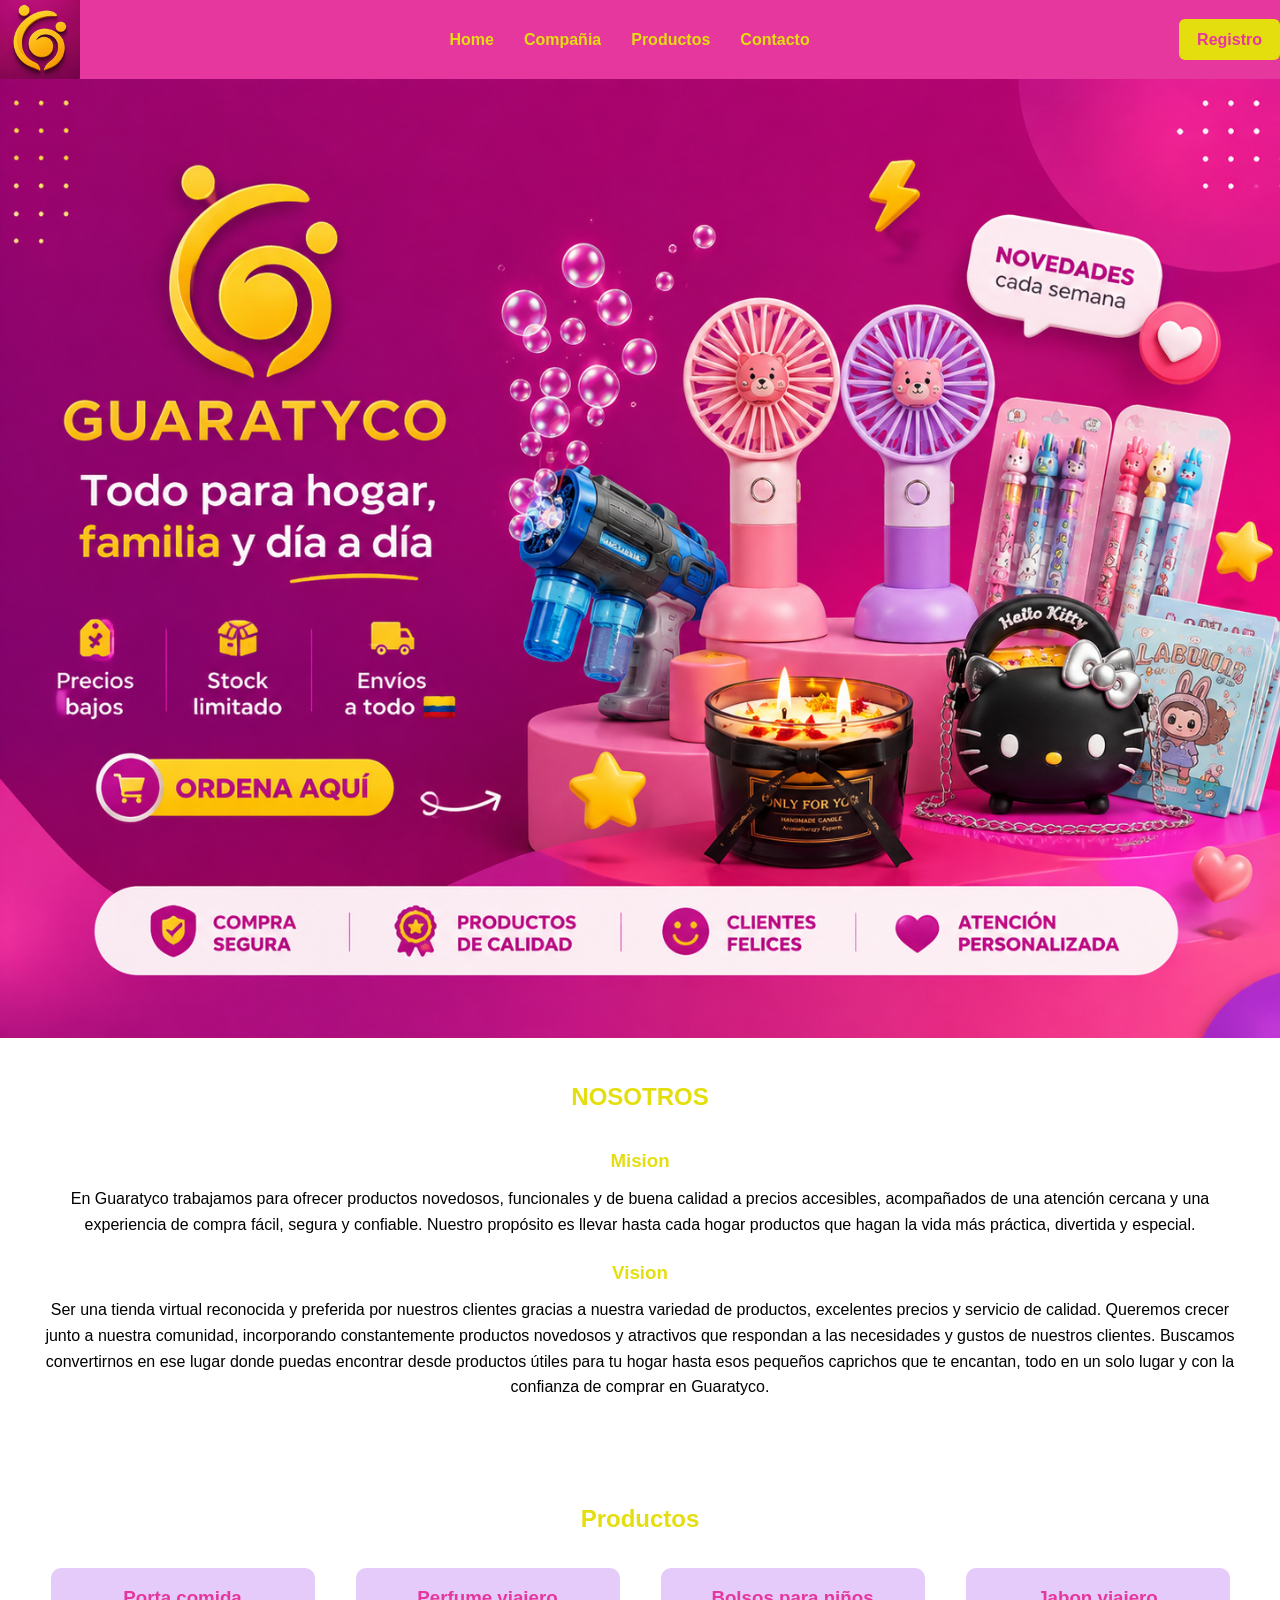
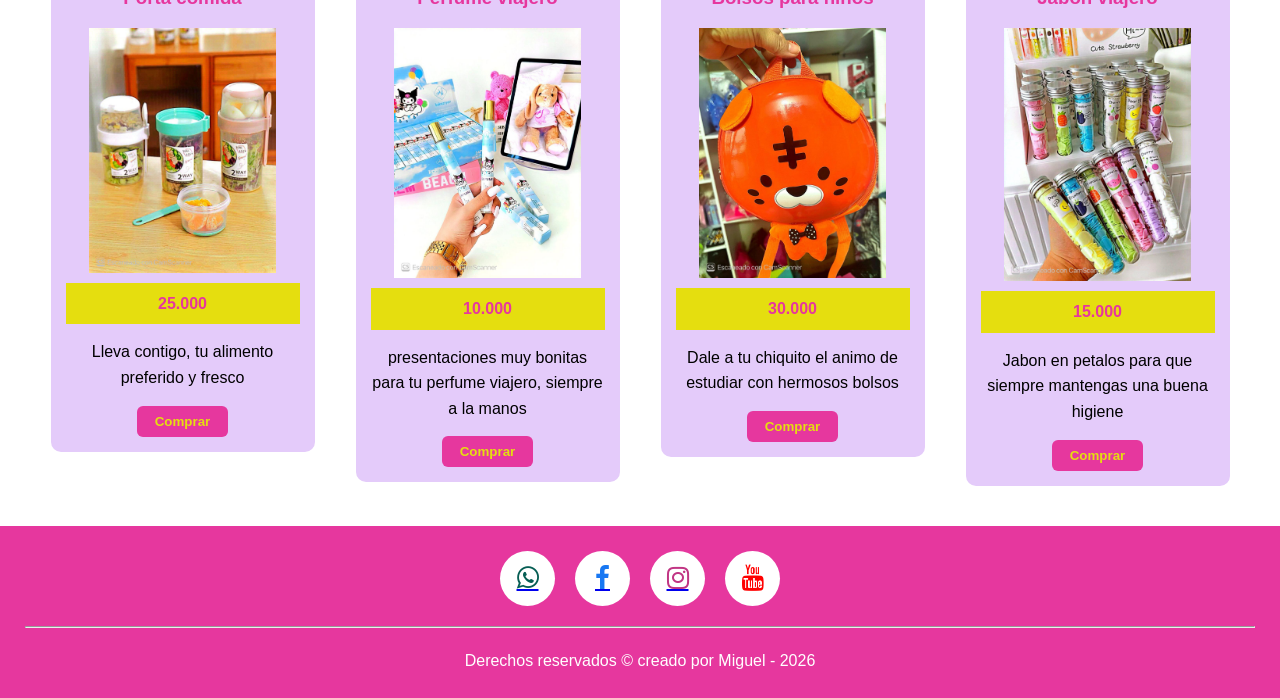
<file: index.html>
<!DOCTYPE html>
<html lang="es">
<head>
    <meta charset="UTF-8">
    <meta name="viewport" content="width=device-width, initial-scale=1.0">
    <title>Guaratyco</title>
    <link rel="stylesheet" href="home.css">
    <link rel="stylesheet" href="https://cdnjs.cloudflare.com/ajax/libs/font-awesome/4.7.0/css/font-awesome.min.css">
    <link rel="stylesheet" href="imagenes/img/img_varias/icono.png">
</head>
<body>
    <header>
        <nav>
            <img src="imagenes/img/img_varias/icono_guaratyco.png" alt="icono de guaratyco para la barra navegadora">
            <input type="checkbox" id="menu_bar">
            <label for="menu_bar" class="fa fa-bars"></label>
            <div class="menu">
                <a href="index.html">Home</a>
                <a href="compañia.html">Compañia</a>
                <a href="productos.html">Productos</a>
                <a href="contacto.html">Contacto</a>
            </div>
            <a href="registro.html">Registro</a>
        </nav>
    </header>

    <main>
        <section class="banner">
            <img src="imagenes/img/img_varias/banner_guaratyco.png" alt="banner de guaratyco">
        </section>

        <section class="nosotros">
            <h2>NOSOTROS</h2>
            <h3>Mision</h3>
            <p>En Guaratyco trabajamos para ofrecer productos novedosos, funcionales y de buena calidad a precios accesibles, acompañados de una atención cercana y una experiencia de compra fácil, segura y confiable. Nuestro propósito es llevar hasta cada hogar productos que hagan la vida más práctica, divertida y especial.</p>
            <h3>Vision</h3>
            <p>Ser una tienda virtual reconocida y preferida por nuestros clientes gracias a nuestra variedad de productos, excelentes precios y servicio de calidad.
            Queremos crecer junto a nuestra comunidad, incorporando constantemente productos novedosos y atractivos que respondan a las necesidades y gustos de nuestros clientes. Buscamos convertirnos en ese lugar donde puedas encontrar desde productos útiles para tu hogar hasta esos pequeños caprichos que te encantan, todo en un solo lugar y con la confianza de comprar en Guaratyco. 
            </p>
        </section>

        <section class="productos">
            <h2>Productos</h2>
            <div class=" lista-productos">
                <article class="producto">
                    <h3>Porta comida</h3>
                    <div class="imagen-producto">
                    <img src="imagenes/img/img_varias/imagen7.jpeg" alt="Porta comida">
                    </div>
                    <span>25.000</span>
                    <p>Lleva contigo, tu alimento preferido y fresco </p>
                    <button>Comprar</button>
                </article>

                <article class="producto">
                    <h3>Perfume viajero</h3>
                    <div class="imagen-producto">
                    <img src="imagenes/img/img_varias/imagen8.jpeg" alt="Perfume viajero">
                    </div>
                    <span>10.000</span>
                    <p> presentaciones muy bonitas para tu perfume viajero, siempre a la manos</p>
                    <button>Comprar</button>
                </article>

                <article class="producto">
                    <h3>Bolsos para niños</h3>
                    <div class="imagen-producto">
                    <img src="imagenes/img/img_varias/imagen3.jpeg" alt="bolsos para niños">
                    </div>
                    <span>30.000</span>
                    <p>Dale a tu chiquito el animo de estudiar con hermosos bolsos</p>
                    <button>Comprar</button>
                </article>

                <article class="producto">
                    <h3>Jabon viajero</h3>
                    <div class="imagen-producto">
                    <img src="imagenes/img/img_varias/imagen9.jpeg" alt="Jabon viajero">
                    </div>
                    <span>15.000</span>
                    <p>Jabon en petalos para que siempre mantengas una buena higiene</p>
                    <button>Comprar</button>
                </article>
            </div>
        </section>

    </main>

    <footer>
        <div class="redes">
            <a href=" https://chat.whatsapp.com/JFD6vWBDMRi2YSAXaRS4Fo?s=sw&p=i&mlu=0&ilr=0"><i class="fa fa-whatsapp"></i></a>
            <a href="https://www.facebook.com/share/18Zp3nKicT/?mibextid=wwXIfr"><i class="fa fa-facebook"></i></a>
            <a href="https://www.instagram.com/guaratyco?igsi=MWtvczlqNHpyYTFlNQ=="><i class="fa fa-instagram"></i></a>
            <a href=""><i class="fa fa-youtube"></i></a>
        </div>
        <hr>
        <p>Derechos reservados &copy; creado por Miguel - 2026</p>
    </footer>
</body>
</html>
</file>
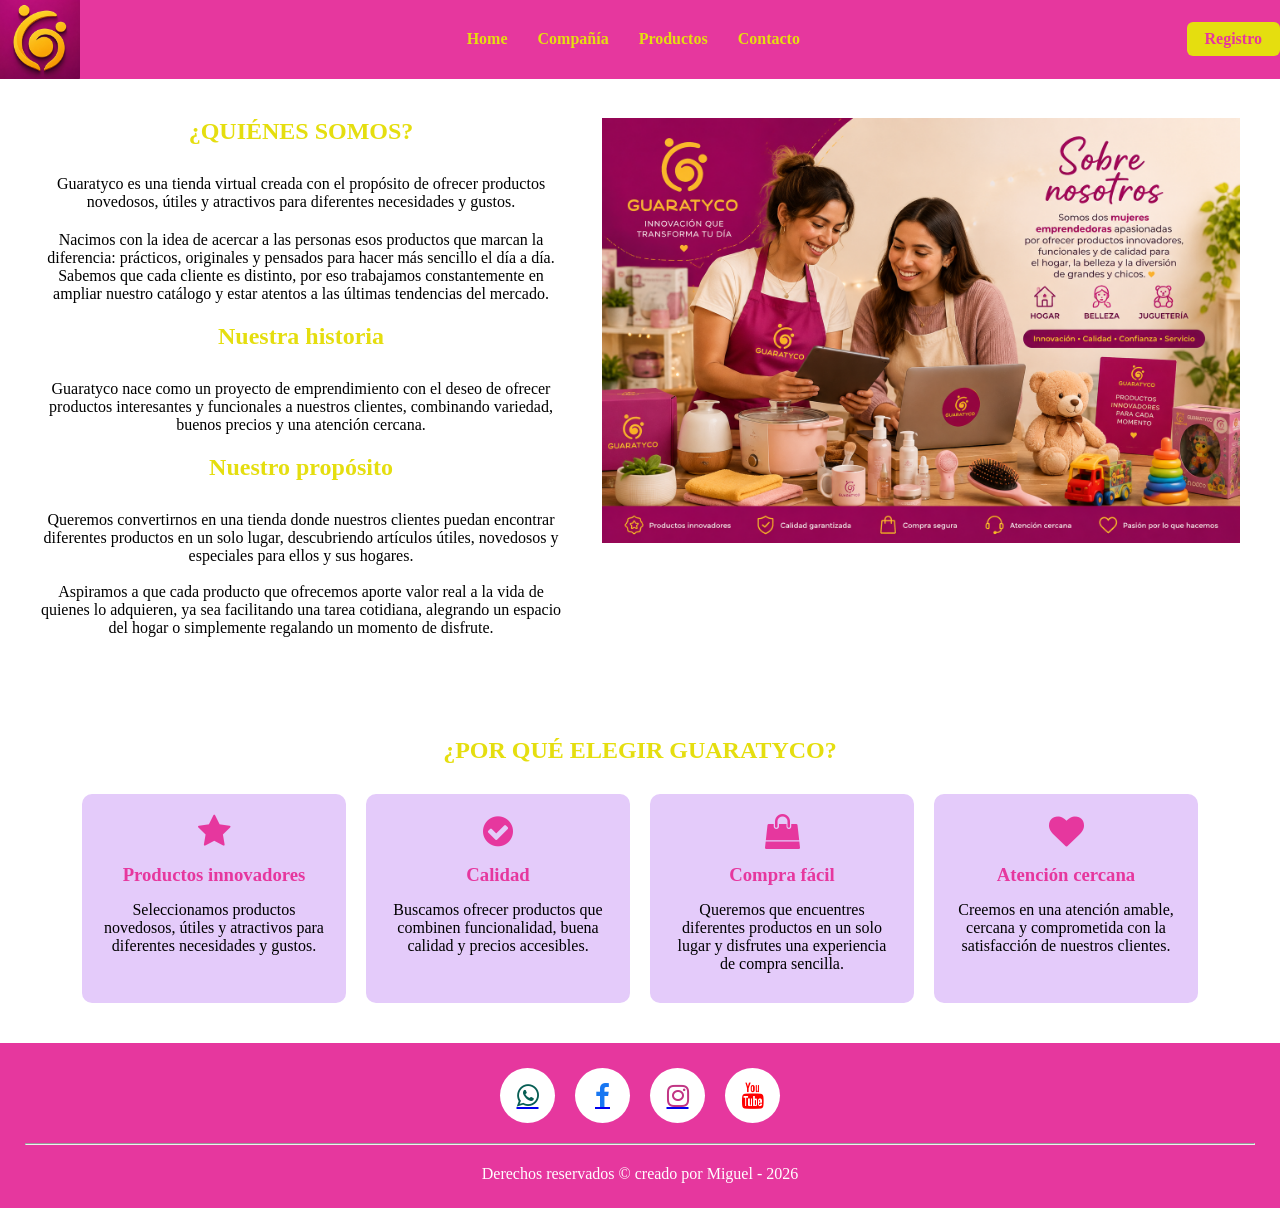
<file: compañia.html>
<!DOCTYPE html>
<html lang="es">

<head>
    <meta charset="UTF-8">
    <meta name="viewport" content="width=device-width, initial-scale=1.0">
    <title>Compañía - Guaratyco</title>
    <link rel="stylesheet" href="compañia.css">
    <link rel="stylesheet" href="https://cdnjs.cloudflare.com/ajax/libs/font-awesome/4.7.0/css/font-awesome.min.css">
    <link rel="stylesheet" href="imagenes/img/img_varias/icono.png">
</head>

<body>
    <header>
        <nav>
            <img src="imagenes/img/img_varias/icono_guaratyco.png"
            alt="Icono de Guaratyco para la barra de navegación">
            <input type="checkbox" id="menu_bar">
            <label for="menu_bar" class="fa fa-bars"></label>
            <div class="menu">
                <a href="index.html">Home</a>
                <a href="compañia.html">Compañía</a>
                <a href="productos.html">Productos</a>
                <a href="contacto.html">Contacto</a>
            </div>
            <a href="registro.html">Registro</a>
        </nav>
    </header>

    <main>

        <section class="compañia">

            <div class="contenido-compañia">

                <div class="texto-compañia">

                    <h2>¿QUIÉNES SOMOS?</h2>
                    <p>
                        Guaratyco es una tienda virtual creada con el propósito de ofrecer productos novedosos, útiles y atractivos para diferentes necesidades y gustos.
                        
                    </p>

                    <p>
                        Nacimos con la idea de acercar a las personas esos productos que marcan la diferencia: prácticos, originales y pensados para hacer más sencillo el día a día. Sabemos que cada cliente es distinto, por eso trabajamos constantemente en ampliar nuestro catálogo y estar atentos a las últimas tendencias del mercado.
                    </p>


                    <h2>Nuestra historia</h2>
                    <p>
                        Guaratyco nace como un proyecto de emprendimiento con el deseo de ofrecer productos interesantes y funcionales a nuestros clientes, combinando variedad, buenos precios y una atención cercana.
                        
                    </p>


                    <h2>Nuestro propósito</h2>
                    <p>
                        Queremos convertirnos en una tienda donde nuestros clientes puedan encontrar diferentes productos en un solo lugar, descubriendo artículos útiles, novedosos y especiales para ellos y sus hogares.
                    <br><br>

                        Aspiramos a que cada producto que ofrecemos aporte valor real a la vida de quienes lo adquieren, ya sea facilitando una tarea cotidiana, alegrando un espacio del hogar o simplemente regalando un momento de disfrute. 
                    </p>
                </div>
            

                <div class="imagen-compañia">
                    <img src="imagenes/img/img_varias/compañia_img.png"
                    alt="Mujeres emprendedoras de Guaratyco">

                </div>
            </div>

        </section>

        <section class="porque-elegir">

            <h2>¿POR QUÉ ELEGIR GUARATYCO?</h2>

            <div class="contenedor-ventajas">
                <article class="ventaja">
                    <i class="fa fa-star"></i>
                    <h3>Productos innovadores</h3>
                    <p>
                        Seleccionamos productos novedosos, útiles y atractivos
                        para diferentes necesidades y gustos.
                    </p>

                </article>

                <article class="ventaja">
                    <i class="fa fa-check-circle"></i>
                    <h3>Calidad</h3>
                    <p>
                        Buscamos ofrecer productos que combinen funcionalidad,
                        buena calidad y precios accesibles.
                    </p>

                </article>

                <article class="ventaja">
                    <i class="fa fa-shopping-bag"></i>
                    <h3>Compra fácil</h3>
                    <p>
                        Queremos que encuentres diferentes productos en un solo
                        lugar y disfrutes una experiencia de compra sencilla.
                    </p>

                </article>

                <article class="ventaja">
                    <i class="fa fa-heart"></i>
                    <h3>Atención cercana</h3>
                    <p>
                        Creemos en una atención amable, cercana y comprometida
                        con la satisfacción de nuestros clientes.
                    </p>

                </article>
            </div>
        </section>
    </main>

    <footer>

        <div class="redes">
            <a href=" https://chat.whatsapp.com/JFD6vWBDMRi2YSAXaRS4Fo?s=sw&p=i&mlu=0&ilr=0"><i class="fa fa-whatsapp"></i></a>
            <a href="https://www.facebook.com/share/18Zp3nKicT/?mibextid=wwXIfr"><i class="fa fa-facebook"></i></a>
            <a href="https://www.instagram.com/guaratyco?igsi=MWtvczlqNHpyYTFlNQ=="><i class="fa fa-instagram"></i></a>
            <a href=""><i class="fa fa-youtube"></i></a>

        </div>

        <hr>

        <p>
            Derechos reservados &copy; creado por Miguel - 2026
        </p>

    </footer>
</body>
</html>
</file>
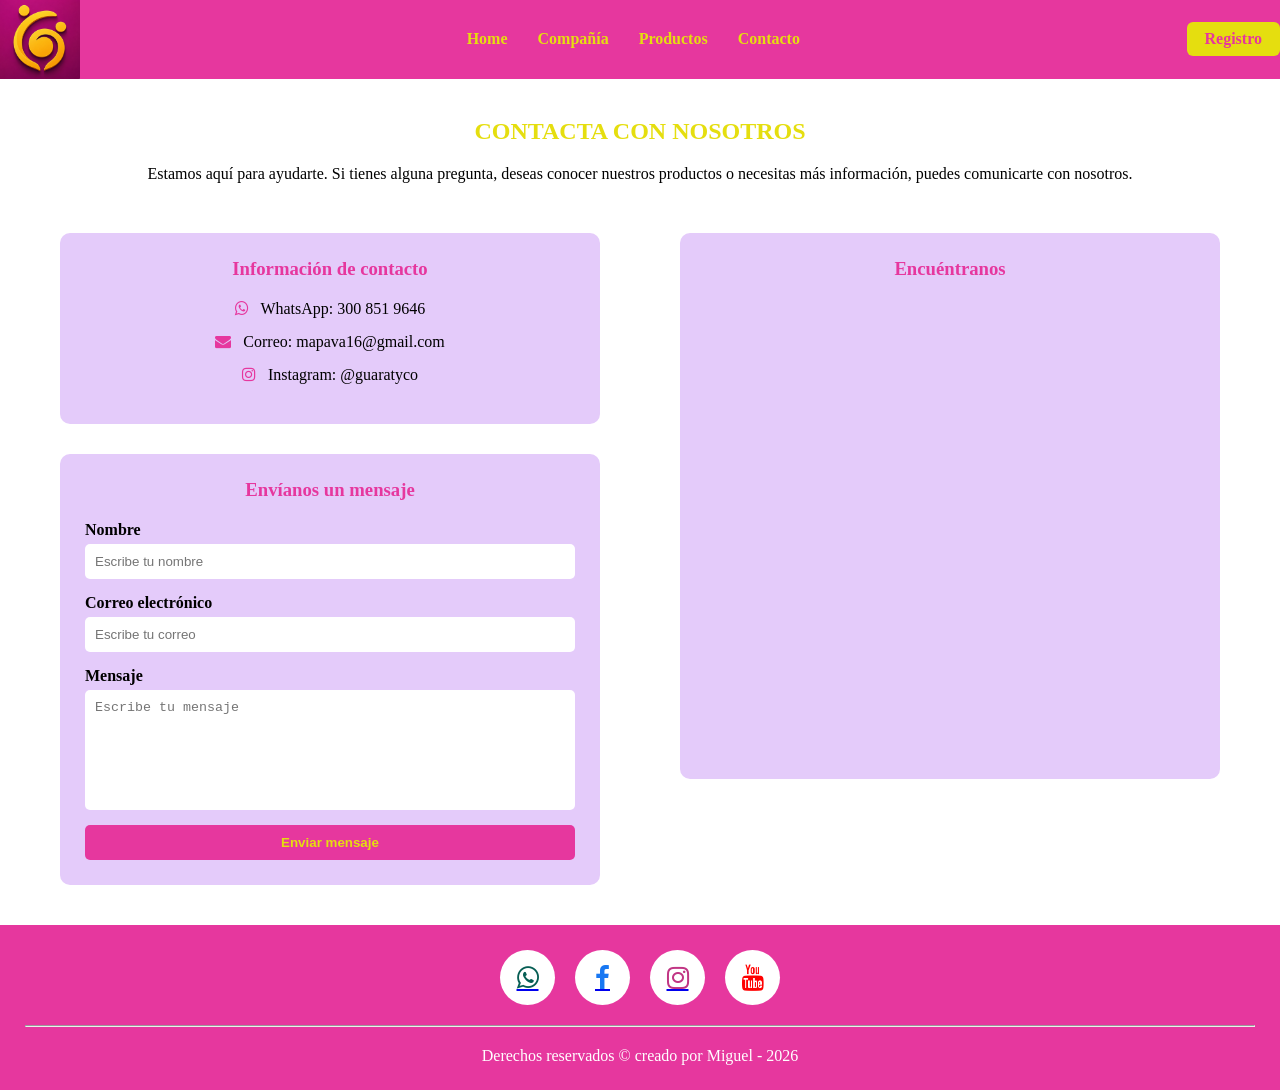
<file: contacto.html>
<!DOCTYPE html>
<html lang="es">

<head>
    <meta charset="UTF-8">
    <meta name="viewport" content="width=device-width, initial-scale=1.0">
    <title>Contacto</title>
    <link rel="stylesheet" href="contacto.css">
    <link rel="stylesheet" href="https://cdnjs.cloudflare.com/ajax/libs/font-awesome/4.7.0/css/font-awesome.min.css">
    <link rel="stylesheet" href="imagenes/img/img_varias/icono.png">
</head>

<body>
    <header>
        <nav>
            <img src="imagenes/img/img_varias/icono_guaratyco.png"
            alt="Icono de Guaratyco para la barra de navegación">
            <input type="checkbox" id="menu_bar">
            <label for="menu_bar" class="fa fa-bars"></label>
            <div class="menu">
                <a href="index.html">Home</a>
                <a href="compañia.html">Compañía</a>
                <a href="productos.html">Productos</a>
                <a href="contacto.html">Contacto</a>
            </div>
            <a href="registro.html">Registro</a>
        </nav>
    </header>

<main>

    <section class="contacto">
        <h2>CONTACTA CON NOSOTROS</h2>
        <p>
            Estamos aquí para ayudarte. Si tienes alguna pregunta,
            deseas conocer nuestros productos o necesitas más información,
            puedes comunicarte con nosotros.
        </p>

        <div class="contenedor-contacto">
            <div class="datos-contacto">
                <div class="informacion-contacto">
                    <h3>Información de contacto</h3>
                    <p>
                        <i class="fa fa-whatsapp"></i>
                        WhatsApp: 300 851 9646
                    </p>

                    <p>
                        <i class="fa fa-envelope"></i>
                        Correo: mapava16@gmail.com
                    </p>

                    <p>
                        <i class="fa fa-instagram"></i>
                        Instagram: @guaratyco
                    </p>
                </div>

                <div class="formulario-contacto">
                    <h3>Envíanos un mensaje</h3>
                    <form>
                        <label for="nombre">Nombre</label>

                        <input type="text" id="nombre" name="nombre"
                        placeholder="Escribe tu nombre">


                        <label for="correo">Correo electrónico</label>

                        <input type="email" id="correo" name="correo"
                        placeholder="Escribe tu correo">


                        <label for="mensaje">Mensaje</label>

                        <textarea id="mensaje" name="mensaje"
                        placeholder="Escribe tu mensaje"></textarea>

                        <button type="submit">Enviar mensaje</button>
                    </form>
                </div>
            </div>


            <div class="ubicacion">
                <h3>Encuéntranos</h3>
                <iframe src="https://www.google.com/maps/embed?pb=!1m18!1m12!1m3!1d15865.366570525342!2d-75.6091692!3d6.2185993!2m3!1f0!2f0!3f0!3m2!1i1024!2i768!4f13.1!3m3!1m2!1s0x8e4429ee7c2750f5%3A0xd5e7cc3fd828451f!2zQ3JhLiA4M0QgIzE3LTM4LCBNZWRlbGzDrW4sIEJlbMOpbiwgTWVkZWxsw61uLCBBbnRpb3F1aWE!5e0!3m2!1ses!2sco!4v1786994176814!5m2!1ses!2sco" width="600" height="450" style="border:0;" allowfullscreen="" loading="lazy" referrerpolicy="strict-origin-when-cross-origin"></iframe>
            </div>
        </div>
    </section>

</main>

<footer>
    <div class="redes">
        <a href=" https://chat.whatsapp.com/JFD6vWBDMRi2YSAXaRS4Fo?s=sw&p=i&mlu=0&ilr=0"><i class="fa fa-whatsapp"></i></a>
        <a href="https://www.facebook.com/share/18Zp3nKicT/?mibextid=wwXIfr"><i class="fa fa-facebook"></i></a>
        <a href="https://www.instagram.com/guaratyco?igsi=MWtvczlqNHpyYTFlNQ=="><i class="fa fa-instagram"></i></a>
        <a href=""><i class="fa fa-youtube"></i></a>
    </div>

        <hr>

        <p>
            Derechos reservados &copy; creado por Miguel - 2026
        </p>
</footer>  
</body>
</html>
</file>
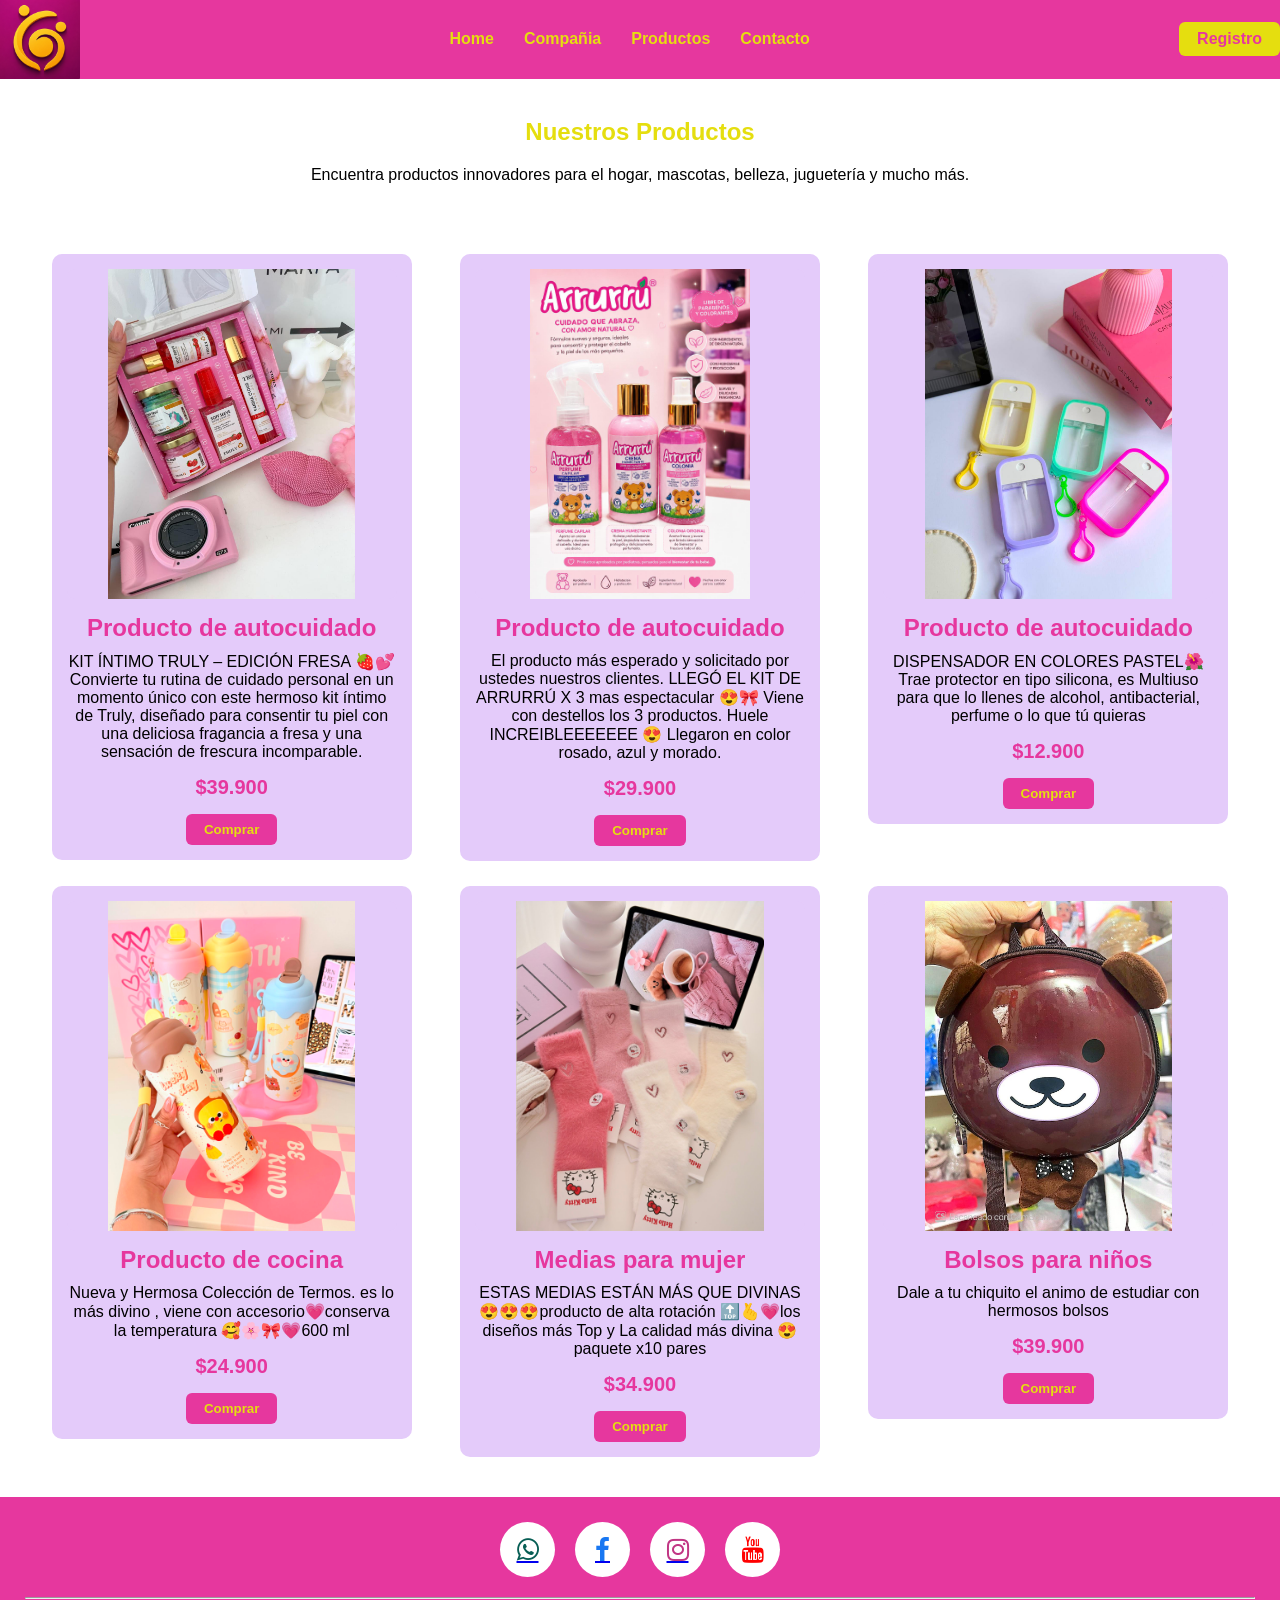
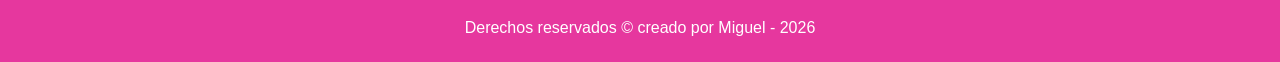
<file: productos.html>
<!DOCTYPE html>
<html lang="es">
<head>
    <meta charset="UTF-8">
    <meta name="viewport" content="width=device-width, initial-scale=1.0">
    <title>Productos</title>
    <link rel="stylesheet" href="productos.css">
    <link rel="stylesheet" href="https://cdnjs.cloudflare.com/ajax/libs/font-awesome/4.7.0/css/font-awesome.min.css">
    <link rel="stylesheet" href="imagenes/img/img_varias/icono.png">
</head>
<body>
    <header>
        <nav>
            <img src="imagenes/img/img_varias/icono_guaratyco.png" alt="icono de guaratyco para la barra navegadora">
            <input type="checkbox" id="menu_bar">
             <label for="menu_bar" class="fa fa-bars"></label>
            <div class="menu">
                <a href="index.html">Home</a>
                <a href="compañia.html">Compañia</a>
                <a href="productos.html">Productos</a>
                <a href="contacto.html">Contacto</a>
            </div>
            <a href="registro.html">Registro</a>
        </nav>
    </header>

    <main>
        <section class="productos-titulo">
            <h1>Nuestros Productos</h1>
            <p>
                Encuentra productos innovadores para el hogar,
                mascotas, belleza, juguetería y mucho más.
            </p>
        </section>

        <section class="productos-container">

            <div class="producto-card">

                <img src="imagenes/img/img_varias/kit_intimo.jpeg" alt="Producto de autocuidado">
                <h2>Producto de autocuidado</h2>
                <p>
                    KIT ÍNTIMO TRULY – EDICIÓN FRESA 🍓💕  Convierte tu rutina de cuidado personal en un momento único con este hermoso kit íntimo de Truly, diseñado para consentir tu piel con una deliciosa fragancia a fresa y una sensación de frescura incomparable.
                </p>
                <span>$39.900</span>
                <button>Comprar</button>

            </div>


            <div class="producto-card">

                <img src="imagenes/img/img_varias/kit_arruru.jpeg" alt="Producto de autocuidado">
                <h2>Producto de autocuidado</h2>
                <p>
                    El producto más esperado y solicitado por ustedes nuestros clientes.
                    LLEGÓ EL KIT DE ARRURRÚ X 3 mas espectacular 😍🎀
                    Viene con destellos los 3 productos.
                    Huele INCREIBLEEEEEEE 😍
                    Llegaron en color rosado, azul y morado.
                </p>
                <span>$29.900</span>
                <button>Comprar</button>

            </div>

            <div class="producto-card">

                <img src="imagenes/img/img_varias/dispensador_transparente.jpeg" alt="Producto de autocuidado">
                <h2>Producto de autocuidado</h2>
                <p>
                    DISPENSADOR  EN COLORES PASTEL🌺
                    Trae protector en tipo silicona, es Multiuso para que lo llenes de alcohol, antibacterial, perfume o lo que tú quieras
                </p>
                <span>$12.900</span>
                <button>Comprar</button>

            </div>


            <div class="producto-card">

                <img src="imagenes/img/img_varias/termos_plasticos.jpeg" alt="Producto de cocina">
                <h2>Producto de cocina</h2>
                <p>
                    Nueva y Hermosa Colección de Termos. es lo más divino , viene con accesorio💗conserva la temperatura 🥰🌸🎀💗600 ml 
                </p>
                <span>$24.900</span>
                <button>Comprar</button>

            </div>


            <div class="producto-card">

                <img src="imagenes/img/img_varias/medias_mujer.jpeg" alt="Medias para mujer">
                <h2>Medias para mujer</h2>
                <p>
                    ESTAS MEDIAS ESTÁN MÁS QUE DIVINAS😍😍😍producto de alta rotación 🔝🫰💗los diseños más Top y La calidad más divina 😍paquete x10 pares
                </p>
                <span>$34.900</span>
                <button>Comprar</button>

            </div>


            <div class="producto-card">

                <img src="imagenes/img/img_varias/imagen1.jpeg" alt="Bolsos para niños">
                <h2>Bolsos para niños</h2>
                <p>
                    Dale a tu chiquito el animo de estudiar con hermosos bolsos
                </p>
                <span>$39.900</span>
                <button>Comprar</button>
                
            </div>

        </section>

    </main>


    <footer>
        <div class="redes">
            <a href=" https://chat.whatsapp.com/JFD6vWBDMRi2YSAXaRS4Fo?s=sw&p=i&mlu=0&ilr=0"><i class="fa fa-whatsapp"></i></a>
            <a href="https://www.facebook.com/share/18Zp3nKicT/?mibextid=wwXIfr"><i class="fa fa-facebook"></i></a>
            <a href="https://www.instagram.com/guaratyco?igsi=MWtvczlqNHpyYTFlNQ=="><i class="fa fa-instagram"></i></a>
            <a href=""><i class="fa fa-youtube"></i></a>
        </div>
        <hr>
        <p>Derechos reservados &copy; creado por Miguel - 2026</p>
    </footer>
</body>
</html>
</file>
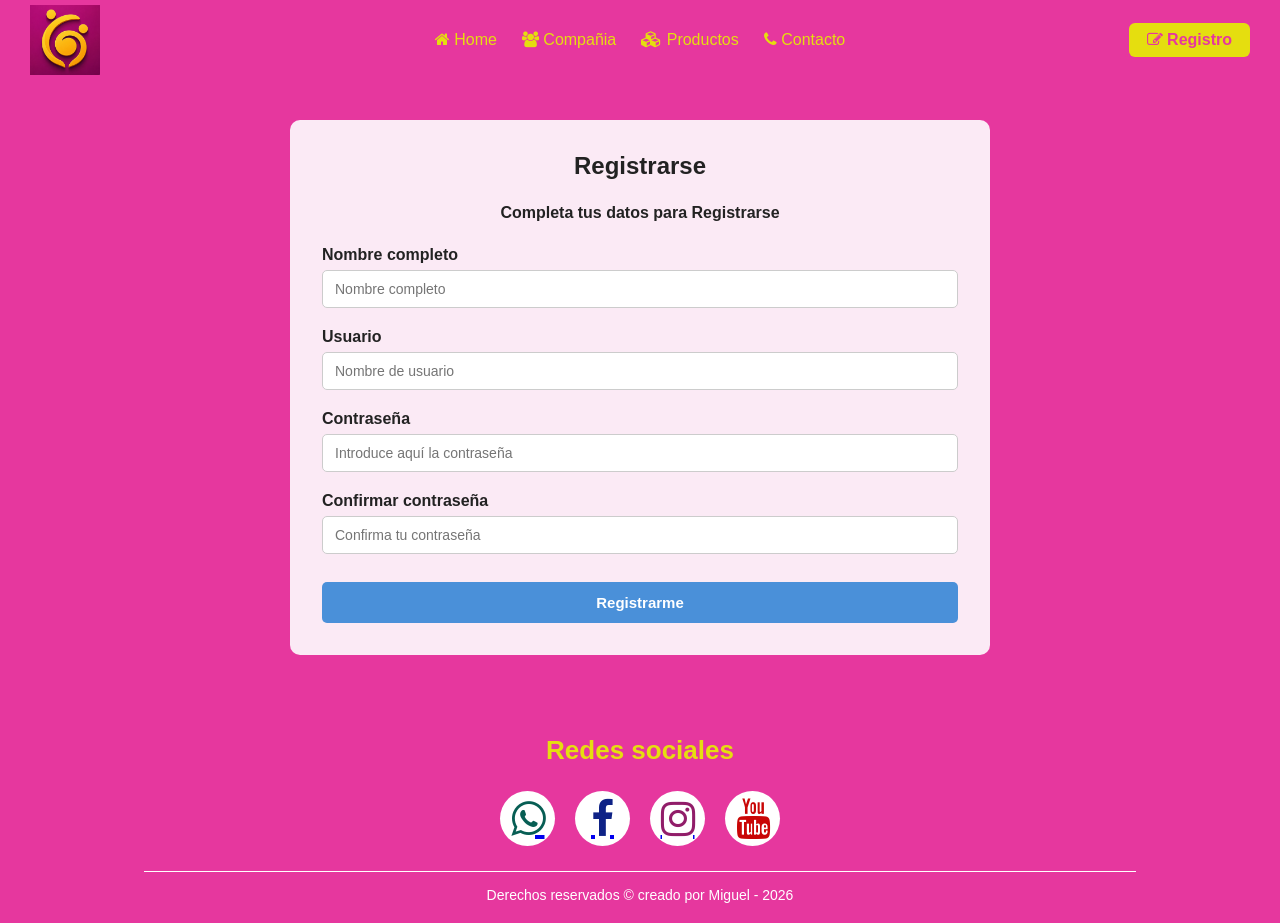
<file: registro.html>
<!DOCTYPE html>
<html lang="es">
<head>
    <meta charset="UTF-8">
    <meta name="viewport" content="width=device-width, initial-scale=1.0">
    <title>Registro</title>
    <link rel="stylesheet" href="https://cdnjs.cloudflare.com/ajax/libs/font-awesome/4.7.0/css/font-awesome.min.css">
    <link rel="stylesheet" href="registro.css">
</head>
<body>

    <header id="header">
        <nav>
            <img src="imagenes/img/img_varias/icono_guaratyco.png" class="logo">
            <input type="checkbox" id="menu_bar">
            <label for="menu_bar"><i class="fa fa-bars"></i></label>
            <div class="menu">
                <a href="index.html"><i class="fa fa-home"></i> Home</a>
                <a href="compañia.html"><i class="fa fa-users"></i> Compañia</a>
                <a href="productos.html"><i class="fa fa-cubes"></i> Productos</a>
                <a href="contacto.html"><i class="fa fa-phone"></i> Contacto</a>
            </div>
            <a href="registro.html" class="registro"><i class="fa fa-edit"></i> Registro</a>
        </nav>
    </header>

    <main class="tarjeta">
        <h1>Registrarse</h1>
        <p class="subtitulo">Completa tus datos para Registrarse</p>

        <form>
            <div class="campo">
                <label for="nombre">Nombre completo</label>
                <input type="text" id="nombre" name="nombre" placeholder="Nombre completo" required>
            </div>

            <div class="campo">
                <label for="usuario">Usuario</label>
                <input type="text" id="usuario" name="usuario" placeholder="Nombre de usuario" required>
            </div>

            <div class="campo">
                <label for="contraseña">Contraseña</label>
                <input type="password" id="contraseña" name="contraseña" placeholder="Introduce aquí la contraseña" required>
            </div>

            <div class="campo">
                <label for="confirmar">Confirmar contraseña</label>
                <input type="password" id="confirmar" name="confirmar" placeholder="Confirma tu contraseña" required>
            </div>

            <button type="submit" class="boton">Registrarme</button>
        </form>
    </main>

    <footer id="footer">
        <h3>Redes sociales</h3>
        <div class="redes">
            <a href="https://chat.whatsapp.com/JFD6vWBDMRi2YSAXaRS4Fo?s=sw&p=i&mlu=0&ilr=0"><i class="fa fa-whatsapp" style="font-size: 40px; color: #075E54;"></i></a>
            <a href="https://www.facebook.com/share/18Zp3nKicT/?mibextid=wwXIfr"><i class="fa fa-facebook" style="font-size: 40px; color: #0e2286;"></i></a>
            <a href="https://www.instagram.com/guaratyco?igsi=MWtvczlqNHpyYTFlNQ=="><i class="fa fa-instagram" style="font-size: 40px; color: #911d69;"></i></a>
            <a href=""><i class="fa fa-youtube" style="font-size: 40px; color: #c90606;"></i></a>
        </div>
        <hr>
        <p>Derechos reservados &copy; creado por Miguel - 2026</p>
    </footer>

</body>
</html>
</file>
<file: home.css>
* {
    margin: 0;
    padding: 0;
    box-sizing: border-box;
}

body{
    font-family:Arial, sans-serif;
    font-size: 16px;
    line-height: 1.6;
}

header {
    width: 100%;
    position: fixed;
    top: 0;
    left: 0;
    z-index: 1000; 
}

nav {
    display:flex;
    align-items:center;
    justify-content:space-between;
    background-color: rgb(230, 55, 158);
}

nav img {
    width: 80px;
}

.menu {
    display: flex;
    gap: 30px; 
}

.menu a {
    text-decoration: none;
    color: rgb(229, 222, 15);
    font-weight: bold;
}

nav > a {
    background-color: rgb(229, 222, 15);
    color: rgb(230, 55, 158);
    font-weight: bold;
    text-decoration: none;
    padding: 8px 18px;
    border-radius: 6px;
    cursor: pointer;
}

#menu_bar {
    display: none;
}

label[for="menu_bar"] {
    display: none;
}

main {
    margin-top: 78px;
}

.banner {
    width: 100%;
}

.banner img {
    width: 100%;
    display: block;
}

.nosotros {
    width: 100%;
    text-align: center;
    padding: 40px;
}

.nosotros h2 {
    color: rgb(229, 222, 15);
    margin-bottom: 30px;
}

.nosotros h3 {
    color: rgb(229, 222, 15);
    margin-top: 20px;
    margin-bottom: 10px;
}
.nosotros p { margin-bottom: 20px;
}

.productos {
    width: 100%;
    padding: 40px;
    text-align: center;
}

.productos h2 {
    color: rgb(229, 222, 15);
    margin-bottom: 30px;
}

.lista-productos {
    display: flex;
    justify-content: space-around;
    align-items: flex-start;
    gap: 20px;
    flex-wrap: wrap;
}
.producto {
    width: 22%;
    background-color: #e4cbfa;
    padding: 15px;
    border-radius: 10px;
}
.producto h3 {
    margin-bottom: 15px;
    color: rgb(230, 55, 158);
}
.imagen-producto {
    width: 80%;
    margin: 0 auto;
}
.imagen-producto img {
    width: 100%;
    display: block;
}
.producto span {
    display: block;
    background-color: rgb(229, 222, 15);
    color: rgb(230, 55, 158);
    padding: 8px;
    font-weight: bold;
    margin-top: 10px;
}
.producto p {
    margin-top: 15px;
    margin-bottom: 15px;
}
.producto button {
    background-color: rgb(230, 55, 158);
    color: rgb(229, 222, 15);
    border: none;
    padding: 8px 18px;
    font-weight: bold;
    cursor: pointer;
    border-radius: 6px;
}
.producto button:hover{
    background-color: #1877F2;
    box-shadow: 2px 2px 4px rgb(15, 37, 229);
}

footer {width: 100%;
    background-color: rgb(230, 55, 158);
    text-align: center;
    padding: 25px;
}

.redes {
    display: flex;
    justify-content: center;
    align-items: center;
    gap: 20px;
    margin-bottom: 20px;
}
.redes a {
    width: 55px;
    height: 55px;
    background-color: rgb(255, 255, 255);
    border-radius: 50%;
    display: flex;
    align-items: center;
    justify-content: center;
}
.redes a i {
  font-size: 26px;
}
.redes a .fa-whatsapp  { color: #075E54; }
.redes a .fa-facebook  { color: #1877F2; }
.redes a .fa-instagram { color: #C13584; }
.redes a .fa-youtube   { color: #FF0000; }

footer hr {
    margin-bottom: 20px;
}
footer p {color: white;
}

@media (max-width: 480px) {

    label[for="menu_bar"] {
        display: block;
        cursor: pointer;
        font-size: 30px;
        color: rgb(229, 222, 15);
    }

    .menu {
        position: absolute;
        top: 80px;
        left: 0;
        width: 100%;
        background-color: rgb(230, 55, 158);
        display: none;
        flex-direction: column;
        text-align: center;
    }

    .menu a {
        padding: 15px;
    }

    #menu_bar:checked ~ .menu {
        display: flex;
    }

    .nosotros {
        padding: 25px 15px;
    }

    .productos {
        padding: 25px 15px;
    }

    .lista-productos {
        flex-direction: column;
        align-items: center;
    }

    .producto {
        width: 85%;
        margin-bottom: 20px;
    }

    footer {
        padding: 20px 10px;
    }

    .redes a {
        font-size: 28px;
        margin: 0 10px; 
}
}
</file>
<file: compañia.css>
* {
  margin: 0;
  padding: 0;
  box-sizing: border-box;
}


header {
  width: 100%;
  position: fixed;
  top: 0;
  left: 0;
  z-index: 1000;
}


nav {
  display: flex;
  align-items: center;
  justify-content: space-between;
  background-color: rgb(230, 55, 158);
}


nav img {
  width: 80px;
}


.menu {
  display: flex;
  gap: 30px;
}


.menu a {
  text-decoration: none;
  color: rgb(229, 222, 15);
  font-weight: bold;
}


nav > a {
  background-color: rgb(229, 222, 15);
  color: rgb(230, 55, 158);
  font-weight: bold;
  text-decoration: none;
  padding: 8px 18px;
  border-radius: 6px;
  cursor: pointer;
}


#menu_bar {
  display: none;
}


label[for="menu_bar"] {
  display: none;
}


main {
  margin-top: 78px;
}


.compañia {
  width: 100%;
  text-align: center;
  padding: 40px;
}


.contenido-compañia {
  display: flex;
  align-items: flex-start;
  justify-content: space-around;
  gap: 40px;
}


.texto-compañia {
  width: 45%;
}


.imagen-compañia {
  width: 55%;
}

.imagen-compañia img {
  width: 100%;
}


.compañia h2 {
  color: rgb(229, 222, 15);
  margin-bottom: 30px;
}


.compañia h3 {
  color: rgb(229, 222, 15);
  margin-top: 25px;
  margin-bottom: 10px;
}


.compañia p {
  margin-bottom: 20px;
}


.porque-elegir {
  width: 100%;
  text-align: center;
  padding: 40px;
}


.porque-elegir h2 {
  color: rgb(229, 222, 15);
  margin-bottom: 30px;
}


.contenedor-ventajas {
  display: flex;
  justify-content: center;
  flex-wrap: wrap;
  gap: 20px;
}

.ventaja {
  width: 22%;
  background-color: #e4cbfa;
  padding: 20px;
  border-radius: 10px;
}


.ventaja i {
  font-size: 35px;
  color: rgb(230, 55, 158);
  margin-bottom: 15px;
}

.ventaja h3 {
  color: rgb(230, 55, 158);
  margin-bottom: 15px;
}

.ventaja p {
  margin-bottom: 10px;
}

footer {
  width: 100%;
  background-color: rgb(230, 55, 158);
  text-align: center;
  padding: 25px;
}

.redes {
    display: flex;
    justify-content: center;
    align-items: center;
    gap: 20px;
    margin-bottom: 20px;
}

.redes a {
    width: 55px;
    height: 55px;
    background-color: rgb(255, 255, 255);
    border-radius: 50%;
    display: flex;
    align-items: center;
    justify-content: center;
}

.redes a i {
  font-size: 26px;
}
.redes a .fa-whatsapp  { color: #075E54; }
.redes a .fa-facebook  { color: #1877F2; }
.redes a .fa-instagram { color: #C13584; }
.redes a .fa-youtube   { color: #FF0000; }


footer hr {
  margin-bottom: 20px;
}


footer p {
  color: white;
}

/* DISEÑO PARA CELULAR */

@media (max-width: 480px) {

  label[for="menu_bar"] {
    display: block;
    cursor: pointer;
    font-size: 30px;
    color: rgb(229, 222, 15);
  }

  .menu {
    position: absolute;
    top: 80px;
    left: 0;
    width: 100%;
    background-color: rgb(230, 55, 158);
    display: none;
    flex-direction: column;
    text-align: center;
  }

  .menu a {
    padding: 15px;
  }
  #menu_bar:checked ~ .menu {
    display: flex;
  }
  .compañia {
      padding: 25px 15px;
  }
  footer {
    padding: 20px 10px;
  }
  .redes a {
    font-size: 28px;
    margin: 0 10px;
  }
  .ventaja {
    width: 85%;
  }
  #nosotros {
    flex-direction: column;
  }
  #nosotros img {
    width: 100%;
  }

}
</file>
<file: contacto.css>
* {
    margin: 0;
    padding: 0;
    box-sizing: border-box;
}

header {
    width: 100%;
    position: fixed;
    top: 0;
    left: 0;
    z-index: 1000;
}


nav {
    display: flex;
    align-items: center;
    justify-content: space-between;
    background-color: rgb(230, 55, 158);
}


nav img {
    width: 80px;
}

.menu {
    display: flex;
    gap: 30px;
}

.menu a {
    text-decoration: none;
    color: rgb(229, 222, 15);
    font-weight: bold;
}

nav > a {
    background-color: rgb(229, 222, 15);
    color: rgb(230, 55, 158);
    font-weight: bold;
    text-decoration: none;
    padding: 8px 18px;
    border-radius: 6px;
    cursor: pointer;
}

#menu_bar {
    display: none;
}

label[for="menu_bar"] {
    display: none;
}

main {
    margin-top: 78px;
}

.contacto {
    width: 100%;
    text-align: center;
    padding: 40px;
}

.contacto h2 {
    color: rgb(229, 222, 15);
    margin-bottom: 20px;
}

.contacto p {
    margin-bottom: 20px;
}

.informacion-contacto {
    margin-top: 30px;
    background-color: #e4cbfa;
    padding: 25px;
    border-radius: 10px;
}

.informacion-contacto h3 {
    color: rgb(230, 55, 158);
    margin-bottom: 20px;
}

.informacion-contacto p {
    margin-bottom: 15px;
}

.formulario-contacto {
    margin-top: 30px;
    background-color: #e4cbfa;
    padding: 25px;
    border-radius: 10px;
}

.formulario-contacto h3 {
    color: rgb(230, 55, 158);
    margin-bottom: 20px;
}

.formulario-contacto form {
    display: flex;
    flex-direction: column;
}

.formulario-contacto label {
    text-align: left;
    margin-bottom: 5px;
    font-weight: bold;
}

.formulario-contacto input,
.formulario-contacto textarea {
    padding: 10px;
    margin-bottom: 15px;
    border: none;
    border-radius: 5px;
}

.formulario-contacto textarea {
    height: 120px;
    resize: none;
}

.formulario-contacto button {
    background-color: rgb(230, 55, 158);
    color: rgb(229, 222, 15);
    font-weight: bold;
    padding: 10px;
    border: none;
    border-radius: 5px;
    cursor: pointer;
}

.informacion-contacto i {
    color: rgb(230, 55, 158);
    margin-right: 8px;
}

.contenedor-contacto {
    display: flex;
    justify-content: space-around;
    gap: 40px;
    align-items: flex-start;
}

.datos-contacto {
    width: 45%;
}

.ubicacion {
    width: 45%;
    margin-top: 30px;
    background-color: #e4cbfa;
    padding: 25px;
    border-radius: 10px;
}

.ubicacion h3 {
    color: rgb(230, 55, 158);
    margin-bottom: 20px;
}

.ubicacion iframe {
    width: 100%;
    height: 450px;
    border: none;
}

footer {
    width: 100%;
    background-color: rgb(230, 55, 158);
    text-align: center;
    padding: 25px;
}

.redes {
    display: flex;
    justify-content: center;
    align-items: center;
    gap: 20px;
    margin-bottom: 20px;
}
.redes a {
    width: 55px;
    height: 55px;
    background-color: rgb(255, 255, 255);
    border-radius: 50%;
    display: flex;
    align-items: center;
    justify-content: center;
}

.redes a i {
  font-size: 26px;
}
.redes a .fa-whatsapp  { color: #075E54; }
.redes a .fa-facebook  { color: #1877F2; }
.redes a .fa-instagram { color: #C13584; }
.redes a .fa-youtube   { color: #FF0000; }
footer hr {
    margin-bottom: 20px;
}

footer p {
    color: white;
}

@media (max-width: 480px) {

    label[for="menu_bar"] {
        display: block;
        cursor: pointer;
        font-size: 30px;
        color: rgb(229, 222, 15);
    }

    .menu {
        position: absolute;
        top: 80px;
        left: 0;
        width: 100%;
        background-color: rgb(230, 55, 158);
        display: none;
        flex-direction: column;
        text-align: center;
    }

    .menu a {
        padding: 15px;
    }

    #menu_bar:checked ~ .menu {
        display: flex;
    }

    footer {
        padding: 20px 10px;
    }

    .redes a {
        font-size: 28px;
        margin: 0 10px;
    }

    .contenedor-contacto {
        flex-direction: column;
    }

    .datos-contacto,
    .ubicacion {
        width: 100%;
    }

}
</file>
<file: productos.css>
* {
    margin: 0;
    padding: 0;
    box-sizing: border-box;
}

body {
    font-family: Arial, sans-serif;
    font-size: 16px;
}


header {
    width: 100%;
    position: fixed;
    top: 0;
    left: 0;
    z-index: 1000;
}


nav {
    display: flex;
    align-items: center;
    justify-content: space-between;
    background-color: rgb(230, 55, 158);
}


nav img {
    width: 80px;
}


.menu {
    display: flex;
    gap: 30px;
}


.menu a {
    text-decoration: none;
    color: rgb(229, 222, 15);
    font-weight: bold;
}


nav > a {
    background-color: rgb(229, 222, 15);
    color: rgb(230, 55, 158);
    font-weight: bold;
    text-decoration: none;
    padding: 8px 18px;
    border-radius: 6px;
    cursor: pointer;
}


#menu_bar {
    display: none;
}


label[for="menu_bar"] {
    display: none;
}

main {
    margin-top: 78px;
}


.productos-titulo {
    width: 100%;
    text-align: center;
    padding: 40px;
}

.productos-titulo h1 {
    color: rgb(229, 222, 15);
    margin-bottom: 20px;
}

.productos-titulo p {
    margin-bottom: 10px;
}


.productos-container {
    width: 100%;
    padding: 20px 40px 40px;
    display: flex;
    justify-content: space-around;
    align-items: flex-start;
    gap: 25px;
    flex-wrap: wrap;
}


.producto-card {
    width: 30%;
    background-color: #e4cbfa;
    padding: 15px;
    border-radius: 10px;
    text-align: center;
}


.producto-card img {
    width: 100%;
    height: 330px;
    object-fit: contain;
    display: block;
    border-radius: 8px;
    margin-bottom: 15px;
    background-color: #e4cbfa;
}


.producto-card h2 {
    color: rgb(230, 55, 158);
    margin-bottom: 10px;
}


.producto-card p {
    margin-bottom: 15px;
}


.producto-card span {
    display: block;
    color: rgb(230, 55, 158);
    font-weight: bold;
    font-size: 20px;
    margin-bottom: 15px;
}


.producto-card button {
    background-color: rgb(230, 55, 158);
    color: rgb(229, 222, 15);
    border: none;
    padding: 8px 18px;
    font-weight: bold;
    cursor: pointer;
    border-radius: 6px;
}
.producto-card button:hover{
    background-color: #1877F2;
    box-shadow: 2px 2px 4px rgb(15, 37, 229);
}


.producto-card button:hover {
    opacity: 0.8;
}


footer {
    width: 100%;
    background-color: rgb(230, 55, 158);
    text-align: center;
    padding: 25px;
}


.redes {
    display: flex;
    justify-content: center;
    align-items: center;
    gap: 20px;
    margin-bottom: 20px;
}
.redes a {
    width: 55px;
    height: 55px;
    background-color: rgb(255, 255, 255);
    border-radius: 50%;
    display: flex;
    align-items: center;
    justify-content: center;
}
.redes a i {
  font-size: 26px;
}
.redes a .fa-whatsapp  { color: #075E54; }
.redes a .fa-facebook  { color: #1877F2; }
.redes a .fa-instagram { color: #C13584; }
.redes a .fa-youtube   { color: #FF0000; }

footer hr {
    margin-bottom: 20px;
}

footer p {
    color: white;
}


/* DISEÑO PARA CELULAR */

@media (max-width: 480px) {

    label[for="menu_bar"] {
        display: block;
        cursor: pointer;
        font-size: 30px;
        color: rgb(229, 222, 15);
    }


    .menu {
        position: absolute;
        top: 80px;
        left: 0;
        width: 100%;
        background-color: rgb(230, 55, 158);
        display: none;
        flex-direction: column;
        text-align: center;
    }

    .menu a {
        padding: 15px;
    }

    #menu_bar:checked ~ .menu {
        display: flex;
    }

    .productos-titulo {
        padding: 25px 15px;
    }

    .productos-titulo h1 {
        font-size: 28px;
    }

    .productos-titulo p {
        font-size: 15px;
    }

    .productos-container {
        flex-direction: column;

        align-items: center;

        padding: 15px;
    }

    .producto-card {
        width: 90%;

        margin-bottom: 20px;
    }

    .producto-card img {
        height: 220px;
    }

    footer {
        padding: 20px 10px;
    }

    .redes a {
        font-size: 28px;

        margin: 0 10px;
    }

}
</file>
<file: registro.css>
* {
  margin: 0;
  padding: 0;
  box-sizing: border-box;
}

body {
  font-family: Arial, Helvetica, sans-serif;
  background-color: rgb(230, 55, 158);
}

#header {
  background-color: rgb(230, 55, 158);
  width: 100%;
  height: 80px;
}

#header nav {
  position: relative;
  display: flex;
  align-items: center;
  justify-content: space-between;
  height: 100%;
  padding: 0 30px;
}

.logo {
  width: 70px;
  height: 70px;
}

.menu {
  position: absolute;
  left: 50%;
  transform: translateX(-50%);
  display: flex;
  align-items: center;
  gap: 25px;
}

.menu a {
  color: rgb(229, 222, 15);
  text-decoration: none;
  cursor: pointer;
}

.registro {
  background-color: rgb(229, 222, 15);
  color: rgb(230, 55, 158);
  font-weight: bold;
  text-decoration: none;
  padding: 8px 18px;
  border-radius: 6px;
  cursor: pointer;
}

#menu_bar {
  display: none;
}

label[for="menu_bar"] {
  display: none;
}


main.tarjeta {
  background-color: #fbeaf5;
  width: 700px;
  max-width: 90%;
  margin: 40px auto;
  padding: 32px;
  border-radius: 10px;
}

.tarjeta h1 {
  font-size: 24px;
  color: #222;
  margin-bottom: 24px;
  text-align: center;
}

.subtitulo {
  font-weight: bold;
  color: #222;
  text-align: center;
  margin-bottom: 24px;
}

.campo {
  margin-bottom: 20px;
}

.campo label {
  display: block;
  font-weight: bold;
  color: #222;
  margin-bottom: 6px;
}

.campo input {
  width: 100%;
  padding: 10px 12px;
  font-size: 14px;
  border: 1px solid #ccc;
  border-radius: 5px;
}

.boton {
  width: 100%;
  padding: 12px;
  margin-top: 8px;
  background-color: #4a90d9;
  color: #ffffff;
  border: none;
  border-radius: 5px;
  font-size: 15px;
  font-weight: bold;
  cursor: pointer;
}
.boton:hover{
  background-color:rgb(97, 209, 253);
  box-shadow: 2px 2px 4px rgb(15, 90, 229);
}


#footer {
  background-color: rgb(230, 55, 158);
  padding: 40px 20px 20px;
  text-align: center;
}

#footer h3 {
  color: rgb(229, 222, 15);
  font-size: 26px;
  margin-bottom: 25px;
}

#footer .redes {
  display: flex;
  justify-content: center;
  align-items: center;
  gap: 20px;
  margin-bottom: 25px;
}

#footer .redes a {
  width: 55px;
  height: 55px;
  background-color: rgb(255, 255, 255);
  border-radius: 50%;
  display: flex;
  align-items: center;
  justify-content: center;
}

#footer hr {
  border: none;
  border-top: 1px solid white;
  width: 80%;
  margin: 0 auto 15px;
}

#footer p {
  color: white;
  font-size: 14px;
}

/* DISEÑO PARA CELULAR */
@media (max-width: 480px) {

  label[for="menu_bar"] {
    display: block;
    cursor: pointer;
    font-size: 30px;
    color: rgb(229, 222, 15);
  }

  .menu {
    position: absolute;
    top: 80px;
    left: 0;
    width: 100%;
    background-color: rgb(230, 55, 158);
    display: none;
    flex-direction: column;
    text-align: center;
  }

  .menu a {
    padding: 15px;
  }

  #menu_bar:checked ~ .menu {
    display: flex;
  }

  main.tarjeta {
    width: 95%;
    padding: 20px;
    margin: 20px auto;
  }

  #footer .redes {
    flex-wrap: wrap;
  }

  #footer .redes a {
    width: 45px;
    height: 45px;
  }

}
</file>
